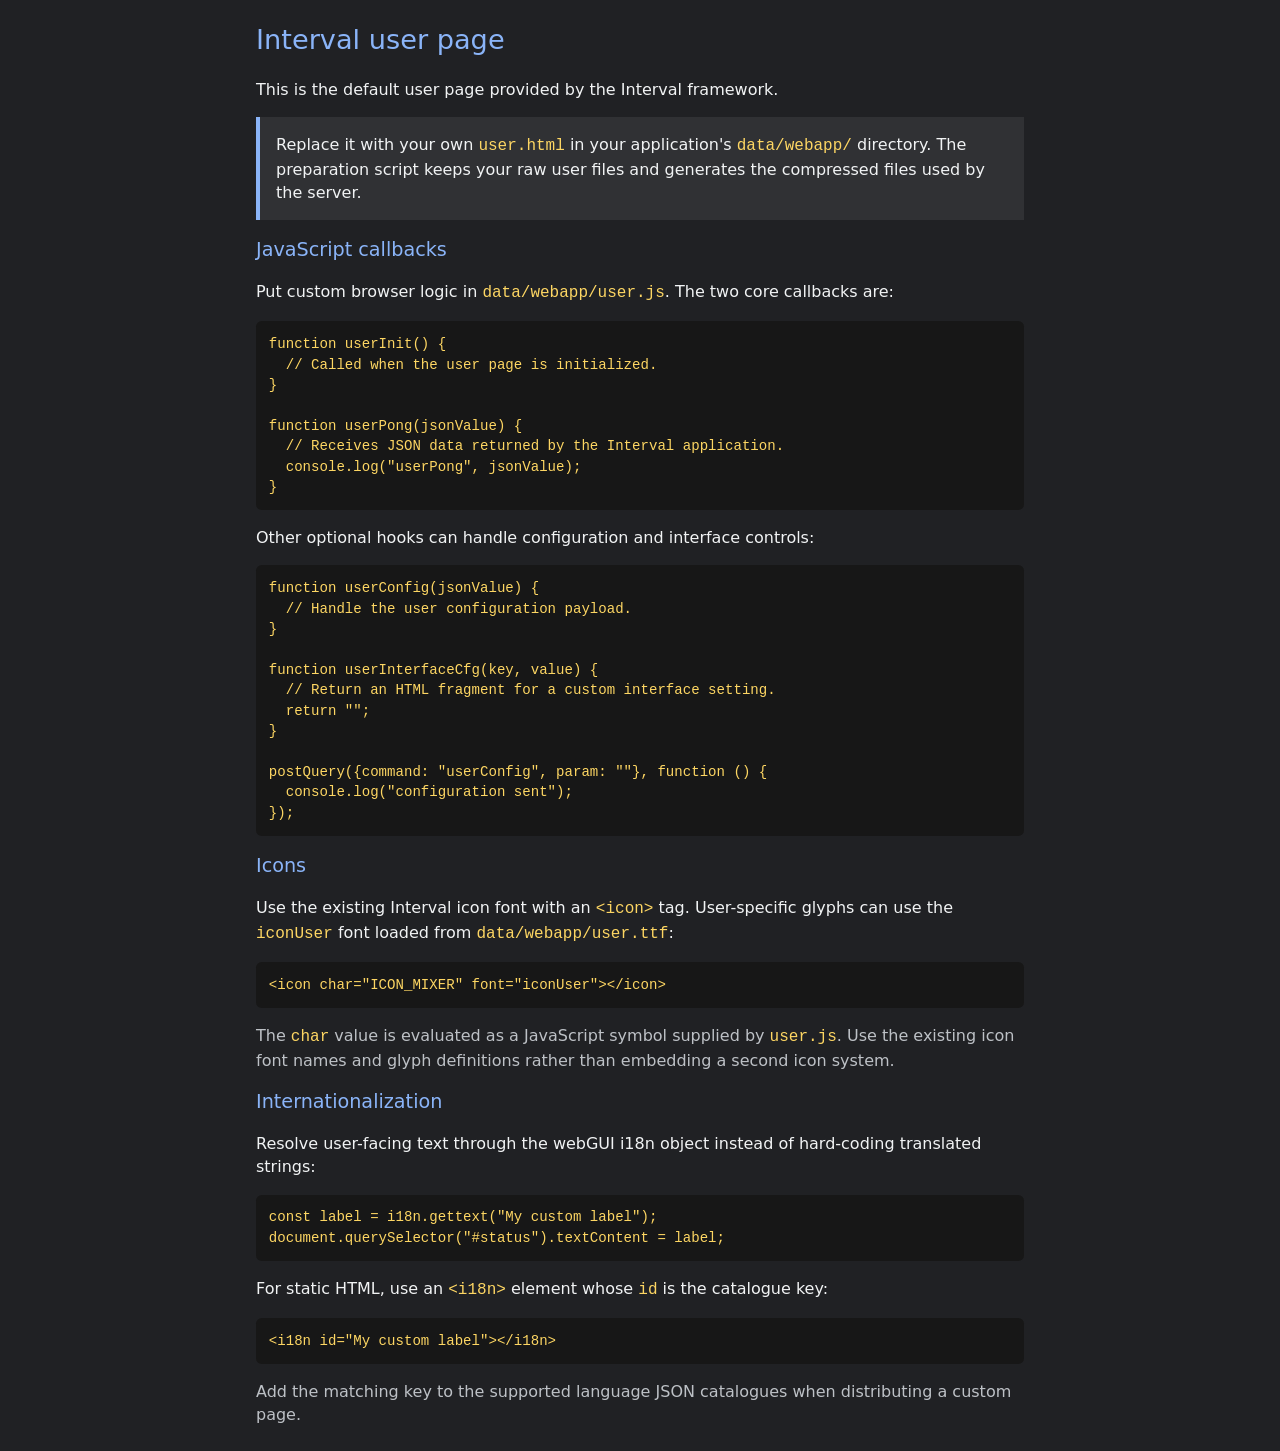
<file: user-webapp/user.html>
<!doctype html>
<html lang="en">
<head>
  <meta charset="utf-8">
  <meta name="viewport" content="width=device-width, initial-scale=1">
  <title>Interval user page</title>
  <style>
    :root { color-scheme: light dark; font-family: system-ui, -apple-system, "Segoe UI", sans-serif; }
    body { margin: 0; padding: 1.25rem; background: #202124; color: #f1f3f4; line-height: 1.45; font-size: clamp(.9rem, .84rem + .2vw, 1rem); }
    main { max-width: 48rem; margin: auto; }
    h1, h2 { color: #8ab4f8; font-weight: 500; }
    h1 { margin-top: 0; font-size: 1.7em; }
    h2 { font-size: 1.2em; }
    code, pre { color: #fdd663; }
    pre { overflow-x: auto; padding: .8rem; background: #171717; border-radius: .35rem; font-size: .88em; }
    .note { padding: 1rem; border-left: 4px solid #8ab4f8; background: #303134; }
    .muted { color: #bdc1c6; }
    @media (max-width: 600px) {
      body { padding: 1.25rem .9rem; font-size: 1rem; }
      main { max-width: none; }
      pre { font-size: .9em; }
    }
  </style>
</head>
<body>
  <main>
    <h1>Interval user page</h1>
    <p>This is the default user page provided by the Interval framework.</p>
    <p class="note">
      Replace it with your own <code>user.html</code> in your application's
      <code>data/webapp/</code> directory. The preparation script keeps your
      raw user files and generates the compressed files used by the server.
    </p>

    <h2>JavaScript callbacks</h2>
    <p>Put custom browser logic in <code>data/webapp/user.js</code>. The two
      core callbacks are:</p>
    <pre><code>function userInit() {
  // Called when the user page is initialized.
}

function userPong(jsonValue) {
  // Receives JSON data returned by the Interval application.
  console.log("userPong", jsonValue);
}</code></pre>
    <p>Other optional hooks can handle configuration and interface controls:</p>
    <pre><code>function userConfig(jsonValue) {
  // Handle the user configuration payload.
}

function userInterfaceCfg(key, value) {
  // Return an HTML fragment for a custom interface setting.
  return "";
}

postQuery({command: "userConfig", param: ""}, function () {
  console.log("configuration sent");
});</code></pre>

    <h2>Icons</h2>
    <p>Use the existing Interval icon font with an <code>&lt;icon&gt;</code>
      tag. User-specific glyphs can use the <code>iconUser</code> font loaded
      from <code>data/webapp/user.ttf</code>:</p>
    <pre><code>&lt;icon char="ICON_MIXER" font="iconUser"&gt;&lt;/icon&gt;</code></pre>
    <p class="muted">The <code>char</code> value is evaluated as a JavaScript
      symbol supplied by <code>user.js</code>. Use the existing icon font names
      and glyph definitions rather than embedding a second icon system.</p>

    <h2>Internationalization</h2>
    <p>Resolve user-facing text through the webGUI i18n object instead of
      hard-coding translated strings:</p>
    <pre><code>const label = i18n.gettext("My custom label");
document.querySelector("#status").textContent = label;</code></pre>
    <p>For static HTML, use an <code>&lt;i18n&gt;</code> element whose
      <code>id</code> is the catalogue key:</p>
    <pre><code>&lt;i18n id="My custom label"&gt;&lt;/i18n&gt;</code></pre>
    <p class="muted">Add the matching key to the supported language JSON
      catalogues when distributing a custom page.</p>
  </main>
</body>
</html>
</file>
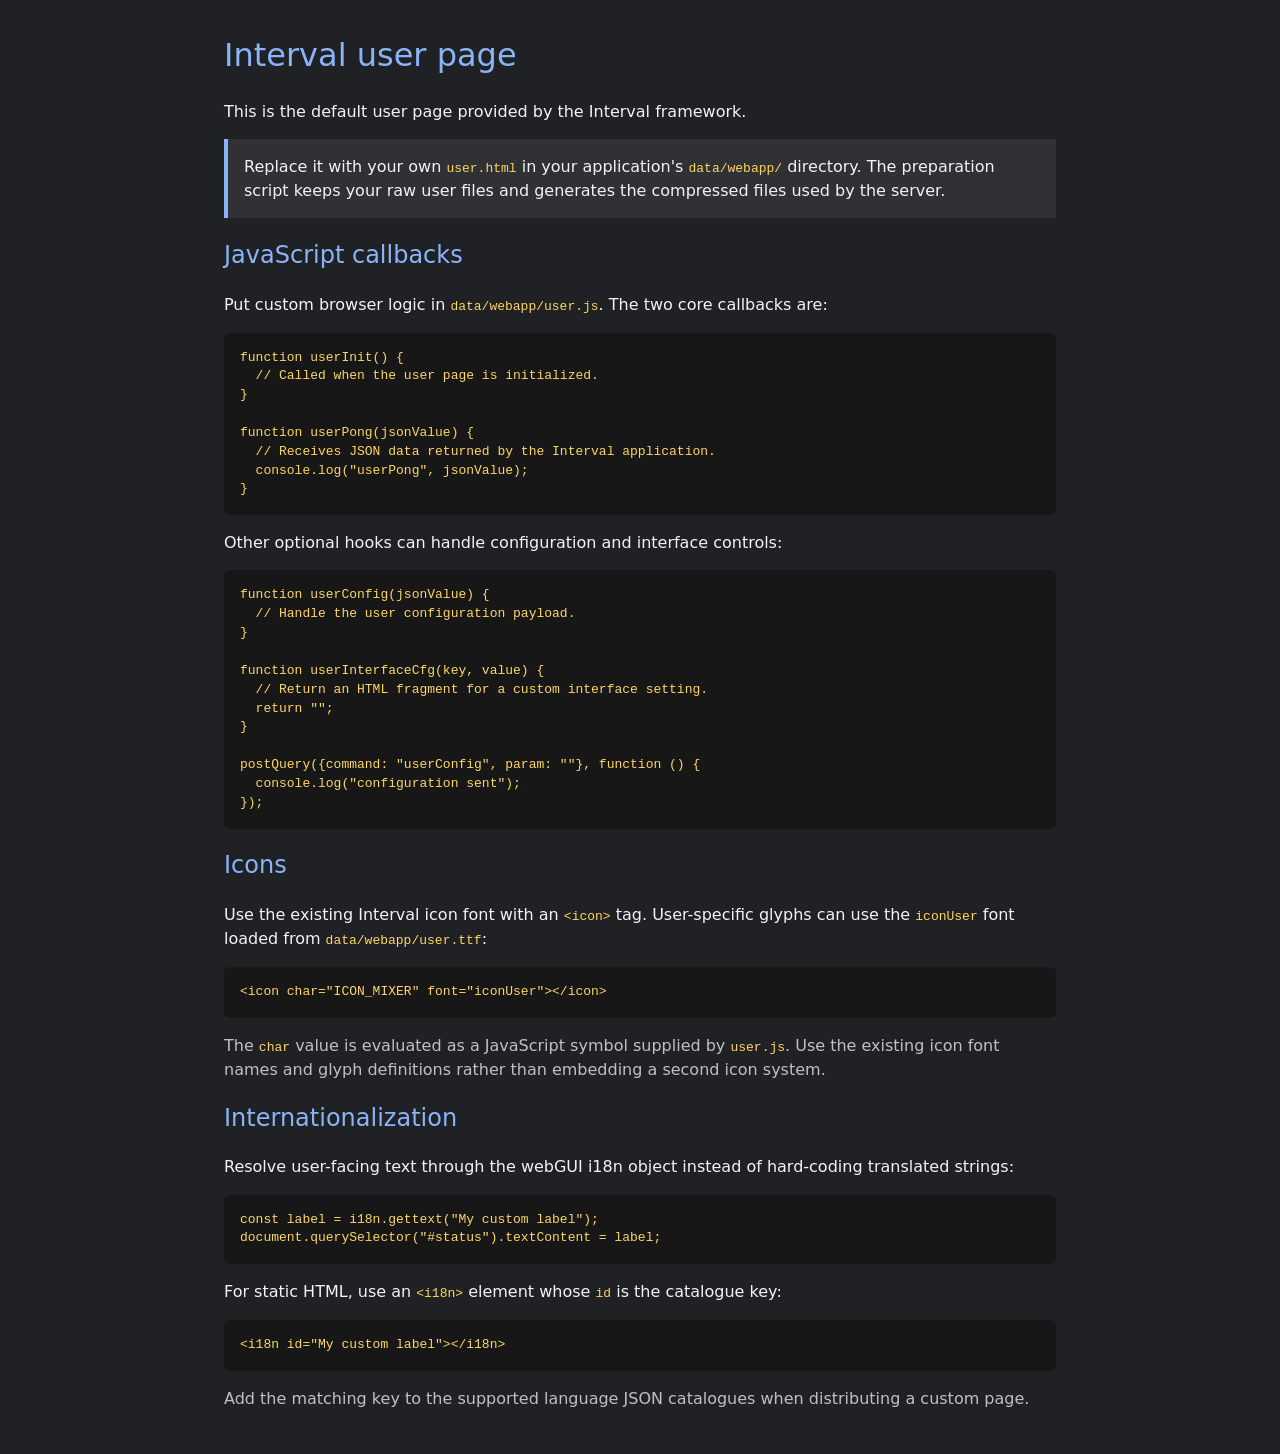
<file: data/webapp/user.html>
<!doctype html>
<html lang="en">
<head>
  <meta charset="utf-8">
  <meta name="viewport" content="width=device-width, initial-scale=1">
  <title>Interval user page</title>
  <style>
    :root { color-scheme: light dark; font-family: system-ui, sans-serif; }
    body { margin: 0; padding: 2rem 1.25rem; background: #202124; color: #f1f3f4; line-height: 1.45; }
    main { max-width: 52rem; margin: auto; }
    h1, h2 { color: #8ab4f8; font-weight: 500; }
    h1 { margin-top: 0; }
    code, pre { color: #fdd663; }
    pre { overflow-x: auto; padding: 1rem; background: #171717; border-radius: .35rem; }
    .note { padding: 1rem; border-left: 4px solid #8ab4f8; background: #303134; }
    .muted { color: #bdc1c6; }
  </style>
</head>
<body>
  <main>
    <h1>Interval user page</h1>
    <p>This is the default user page provided by the Interval framework.</p>
    <p class="note">
      Replace it with your own <code>user.html</code> in your application's
      <code>data/webapp/</code> directory. The preparation script keeps your
      raw user files and generates the compressed files used by the server.
    </p>

    <h2>JavaScript callbacks</h2>
    <p>Put custom browser logic in <code>data/webapp/user.js</code>. The two
      core callbacks are:</p>
    <pre><code>function userInit() {
  // Called when the user page is initialized.
}

function userPong(jsonValue) {
  // Receives JSON data returned by the Interval application.
  console.log("userPong", jsonValue);
}</code></pre>
    <p>Other optional hooks can handle configuration and interface controls:</p>
    <pre><code>function userConfig(jsonValue) {
  // Handle the user configuration payload.
}

function userInterfaceCfg(key, value) {
  // Return an HTML fragment for a custom interface setting.
  return "";
}

postQuery({command: "userConfig", param: ""}, function () {
  console.log("configuration sent");
});</code></pre>

    <h2>Icons</h2>
    <p>Use the existing Interval icon font with an <code>&lt;icon&gt;</code>
      tag. User-specific glyphs can use the <code>iconUser</code> font loaded
      from <code>data/webapp/user.ttf</code>:</p>
    <pre><code>&lt;icon char="ICON_MIXER" font="iconUser"&gt;&lt;/icon&gt;</code></pre>
    <p class="muted">The <code>char</code> value is evaluated as a JavaScript
      symbol supplied by <code>user.js</code>. Use the existing icon font names
      and glyph definitions rather than embedding a second icon system.</p>

    <h2>Internationalization</h2>
    <p>Resolve user-facing text through the webGUI i18n object instead of
      hard-coding translated strings:</p>
    <pre><code>const label = i18n.gettext("My custom label");
document.querySelector("#status").textContent = label;</code></pre>
    <p>For static HTML, use an <code>&lt;i18n&gt;</code> element whose
      <code>id</code> is the catalogue key:</p>
    <pre><code>&lt;i18n id="My custom label"&gt;&lt;/i18n&gt;</code></pre>
    <p class="muted">Add the matching key to the supported language JSON
      catalogues when distributing a custom page.</p>
  </main>
</body>
</html>
</file>
